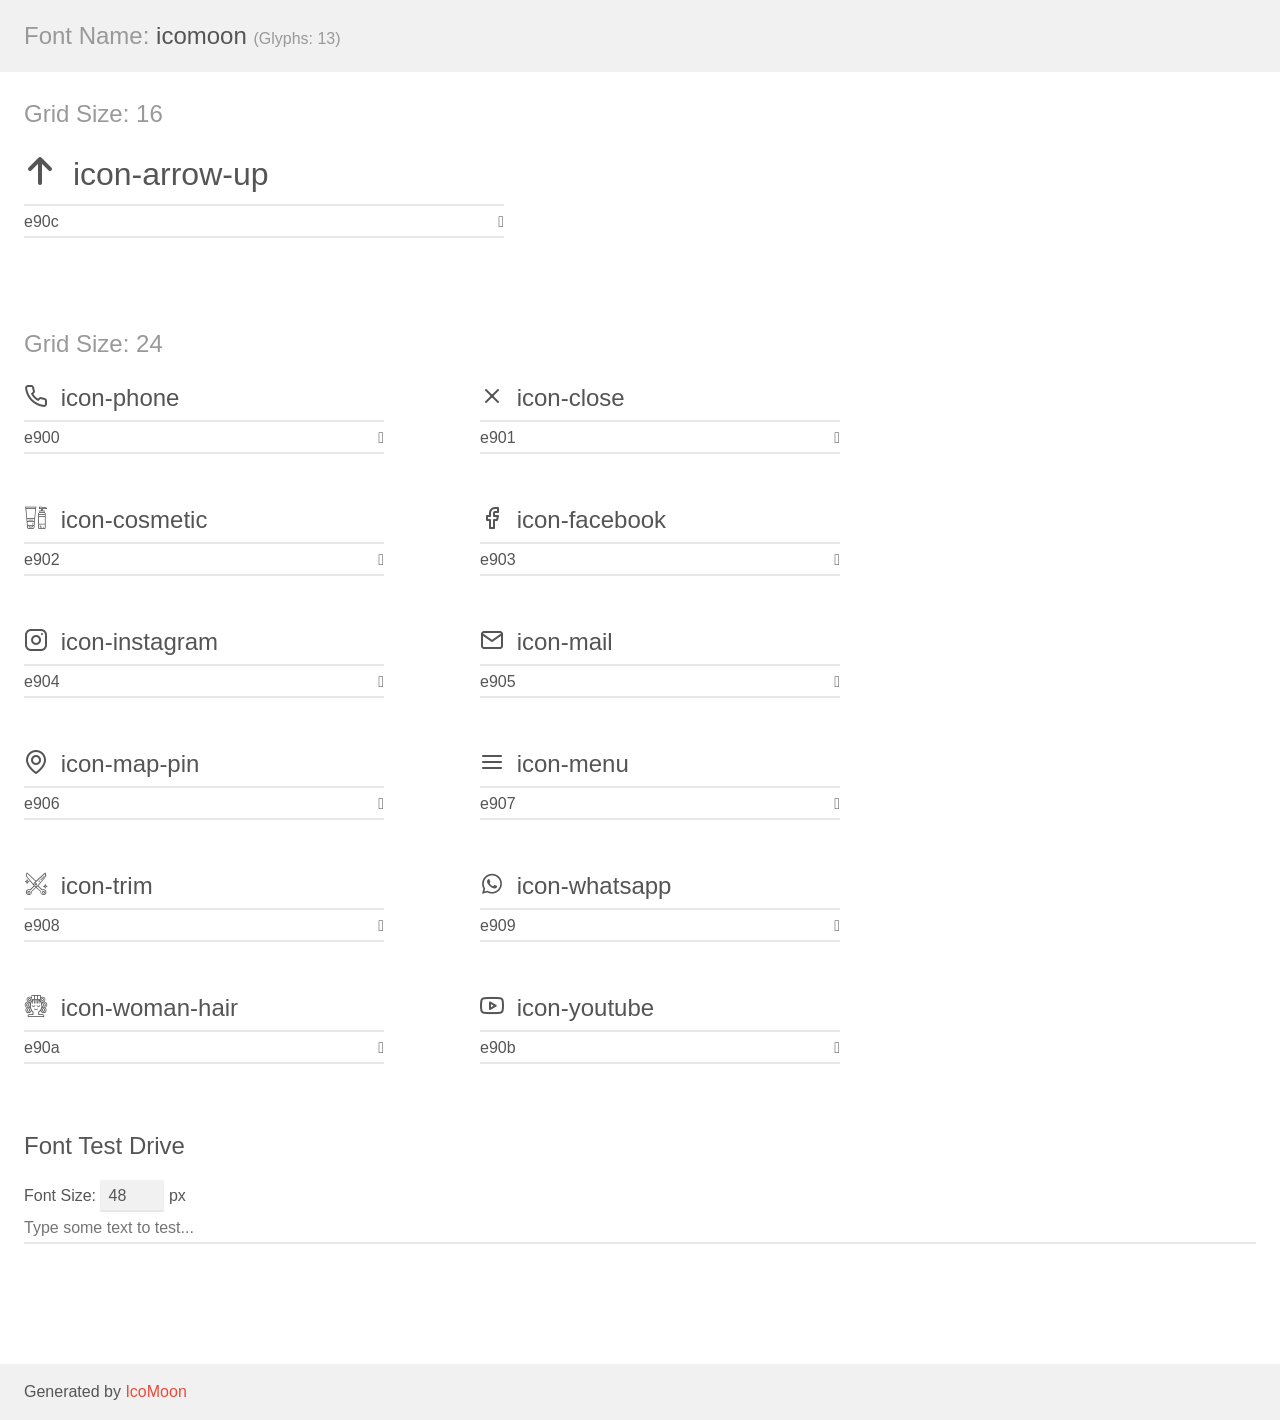
<file: imagens/demo.html>
<!doctype html>
<html>
<head>
    <meta charset="utf-8">
    <title>IcoMoon Demo</title>
    <meta name="description" content="An Icon Font Generated By IcoMoon.io">
    <meta name="viewport" content="width=device-width, initial-scale=1">
    <link rel="stylesheet" href="demo-files/demo.css">
    <link rel="stylesheet" href="style.css"></head>
<body>
    <div class="bgc1 clearfix">
        <h1 class="mhmm mvm"><span class="fgc1">Font Name:</span> icomoon <small class="fgc1">(Glyphs:&nbsp;13)</small></h1>
    </div>
    <div class="clearfix mhl ptl">
        <h1 class="mvm mtn fgc1">Grid Size: 16</h1>
        <div class="glyph fs1">
            <div class="clearfix bshadow0 pbs">
                <span class="icon-arrow-up"></span>
                <span class="mls"> icon-arrow-up</span>
            </div>
            <fieldset class="fs0 size1of1 clearfix hidden-false">
                <input type="text" readonly value="e90c" class="unit size1of2" />
                <input type="text" maxlength="1" readonly value="&#xe90c;" class="unitRight size1of2 talign-right" />
            </fieldset>
            <div class="fs0 bshadow0 clearfix hidden-true">
                <span class="unit pvs fgc1">liga: </span>
                <input type="text" readonly value="" class="liga unitRight" />
            </div>
        </div>
    </div>
    <div class="clearfix mhl ptl">
        <h1 class="mvm mtn fgc1">Grid Size: 24</h1>
        <div class="glyph fs2">
            <div class="clearfix bshadow0 pbs">
                <span class="icon-phone"></span>
                <span class="mls"> icon-phone</span>
            </div>
            <fieldset class="fs0 size1of1 clearfix hidden-false">
                <input type="text" readonly value="e900" class="unit size1of2" />
                <input type="text" maxlength="1" readonly value="&#xe900;" class="unitRight size1of2 talign-right" />
            </fieldset>
            <div class="fs0 bshadow0 clearfix hidden-true">
                <span class="unit pvs fgc1">liga: </span>
                <input type="text" readonly value="" class="liga unitRight" />
            </div>
        </div>
        <div class="glyph fs2">
            <div class="clearfix bshadow0 pbs">
                <span class="icon-close"></span>
                <span class="mls"> icon-close</span>
            </div>
            <fieldset class="fs0 size1of1 clearfix hidden-false">
                <input type="text" readonly value="e901" class="unit size1of2" />
                <input type="text" maxlength="1" readonly value="&#xe901;" class="unitRight size1of2 talign-right" />
            </fieldset>
            <div class="fs0 bshadow0 clearfix hidden-true">
                <span class="unit pvs fgc1">liga: </span>
                <input type="text" readonly value="" class="liga unitRight" />
            </div>
        </div>
        <div class="glyph fs2">
            <div class="clearfix bshadow0 pbs">
                <span class="icon-cosmetic"></span>
                <span class="mls"> icon-cosmetic</span>
            </div>
            <fieldset class="fs0 size1of1 clearfix hidden-false">
                <input type="text" readonly value="e902" class="unit size1of2" />
                <input type="text" maxlength="1" readonly value="&#xe902;" class="unitRight size1of2 talign-right" />
            </fieldset>
            <div class="fs0 bshadow0 clearfix hidden-true">
                <span class="unit pvs fgc1">liga: </span>
                <input type="text" readonly value="" class="liga unitRight" />
            </div>
        </div>
        <div class="glyph fs2">
            <div class="clearfix bshadow0 pbs">
                <span class="icon-facebook"></span>
                <span class="mls"> icon-facebook</span>
            </div>
            <fieldset class="fs0 size1of1 clearfix hidden-false">
                <input type="text" readonly value="e903" class="unit size1of2" />
                <input type="text" maxlength="1" readonly value="&#xe903;" class="unitRight size1of2 talign-right" />
            </fieldset>
            <div class="fs0 bshadow0 clearfix hidden-true">
                <span class="unit pvs fgc1">liga: </span>
                <input type="text" readonly value="" class="liga unitRight" />
            </div>
        </div>
        <div class="glyph fs2">
            <div class="clearfix bshadow0 pbs">
                <span class="icon-instagram"></span>
                <span class="mls"> icon-instagram</span>
            </div>
            <fieldset class="fs0 size1of1 clearfix hidden-false">
                <input type="text" readonly value="e904" class="unit size1of2" />
                <input type="text" maxlength="1" readonly value="&#xe904;" class="unitRight size1of2 talign-right" />
            </fieldset>
            <div class="fs0 bshadow0 clearfix hidden-true">
                <span class="unit pvs fgc1">liga: </span>
                <input type="text" readonly value="" class="liga unitRight" />
            </div>
        </div>
        <div class="glyph fs2">
            <div class="clearfix bshadow0 pbs">
                <span class="icon-mail"></span>
                <span class="mls"> icon-mail</span>
            </div>
            <fieldset class="fs0 size1of1 clearfix hidden-false">
                <input type="text" readonly value="e905" class="unit size1of2" />
                <input type="text" maxlength="1" readonly value="&#xe905;" class="unitRight size1of2 talign-right" />
            </fieldset>
            <div class="fs0 bshadow0 clearfix hidden-true">
                <span class="unit pvs fgc1">liga: </span>
                <input type="text" readonly value="" class="liga unitRight" />
            </div>
        </div>
        <div class="glyph fs2">
            <div class="clearfix bshadow0 pbs">
                <span class="icon-map-pin"></span>
                <span class="mls"> icon-map-pin</span>
            </div>
            <fieldset class="fs0 size1of1 clearfix hidden-false">
                <input type="text" readonly value="e906" class="unit size1of2" />
                <input type="text" maxlength="1" readonly value="&#xe906;" class="unitRight size1of2 talign-right" />
            </fieldset>
            <div class="fs0 bshadow0 clearfix hidden-true">
                <span class="unit pvs fgc1">liga: </span>
                <input type="text" readonly value="" class="liga unitRight" />
            </div>
        </div>
        <div class="glyph fs2">
            <div class="clearfix bshadow0 pbs">
                <span class="icon-menu"></span>
                <span class="mls"> icon-menu</span>
            </div>
            <fieldset class="fs0 size1of1 clearfix hidden-false">
                <input type="text" readonly value="e907" class="unit size1of2" />
                <input type="text" maxlength="1" readonly value="&#xe907;" class="unitRight size1of2 talign-right" />
            </fieldset>
            <div class="fs0 bshadow0 clearfix hidden-true">
                <span class="unit pvs fgc1">liga: </span>
                <input type="text" readonly value="" class="liga unitRight" />
            </div>
        </div>
        <div class="glyph fs2">
            <div class="clearfix bshadow0 pbs">
                <span class="icon-trim"></span>
                <span class="mls"> icon-trim</span>
            </div>
            <fieldset class="fs0 size1of1 clearfix hidden-false">
                <input type="text" readonly value="e908" class="unit size1of2" />
                <input type="text" maxlength="1" readonly value="&#xe908;" class="unitRight size1of2 talign-right" />
            </fieldset>
            <div class="fs0 bshadow0 clearfix hidden-true">
                <span class="unit pvs fgc1">liga: </span>
                <input type="text" readonly value="" class="liga unitRight" />
            </div>
        </div>
        <div class="glyph fs2">
            <div class="clearfix bshadow0 pbs">
                <span class="icon-whatsapp"></span>
                <span class="mls"> icon-whatsapp</span>
            </div>
            <fieldset class="fs0 size1of1 clearfix hidden-false">
                <input type="text" readonly value="e909" class="unit size1of2" />
                <input type="text" maxlength="1" readonly value="&#xe909;" class="unitRight size1of2 talign-right" />
            </fieldset>
            <div class="fs0 bshadow0 clearfix hidden-true">
                <span class="unit pvs fgc1">liga: </span>
                <input type="text" readonly value="" class="liga unitRight" />
            </div>
        </div>
        <div class="glyph fs2">
            <div class="clearfix bshadow0 pbs">
                <span class="icon-woman-hair"></span>
                <span class="mls"> icon-woman-hair</span>
            </div>
            <fieldset class="fs0 size1of1 clearfix hidden-false">
                <input type="text" readonly value="e90a" class="unit size1of2" />
                <input type="text" maxlength="1" readonly value="&#xe90a;" class="unitRight size1of2 talign-right" />
            </fieldset>
            <div class="fs0 bshadow0 clearfix hidden-true">
                <span class="unit pvs fgc1">liga: </span>
                <input type="text" readonly value="" class="liga unitRight" />
            </div>
        </div>
        <div class="glyph fs2">
            <div class="clearfix bshadow0 pbs">
                <span class="icon-youtube"></span>
                <span class="mls"> icon-youtube</span>
            </div>
            <fieldset class="fs0 size1of1 clearfix hidden-false">
                <input type="text" readonly value="e90b" class="unit size1of2" />
                <input type="text" maxlength="1" readonly value="&#xe90b;" class="unitRight size1of2 talign-right" />
            </fieldset>
            <div class="fs0 bshadow0 clearfix hidden-true">
                <span class="unit pvs fgc1">liga: </span>
                <input type="text" readonly value="" class="liga unitRight" />
            </div>
        </div>
    </div>

    <!--[if gt IE 8]><!-->
    <div class="mhl clearfix mbl">
        <h1>Font Test Drive</h1>
        <label>
            Font Size: <input id="fontSize" type="number" class="textbox0 mbm"
            min="8" value="48" />
            px
        </label>
        <input id="testText" type="text" class="phl size1of1 mvl"
        placeholder="Type some text to test..." value=""/>
        <div id="testDrive" class="icon-" style="font-family: icomoon">&nbsp;
        </div>
    </div>
    <!--<![endif]-->
    <div class="bgc1 clearfix">
        <p class="mhl">Generated by <a href="https://icomoon.io/app">IcoMoon</a></p>
    </div>

    <script src="demo-files/demo.js"></script>
</body>
</html>
</file>
<file: imagens/demo-files/demo.css>
body {
  padding: 0;
  margin: 0;
  font-family: sans-serif;
  font-size: 1em;
  line-height: 1.5;
  color: #555;
  background: #fff;
}
h1 {
  font-size: 1.5em;
  font-weight: normal;
}
small {
  font-size: .66666667em;
}
a {
  color: #e74c3c;
  text-decoration: none;
}
a:hover, a:focus {
  box-shadow: 0 1px #e74c3c;
}
.bshadow0, input {
  box-shadow: inset 0 -2px #e7e7e7;
}
input:hover {
  box-shadow: inset 0 -2px #ccc;
}
input, fieldset {
  font-family: sans-serif;
  font-size: 1em;
  margin: 0;
  padding: 0;
  border: 0;
}
input {
  color: inherit;
  line-height: 1.5;
  height: 1.5em;
  padding: .25em 0;
}
input:focus {
  outline: none;
  box-shadow: inset 0 -2px #449fdb;
}
.glyph {
  font-size: 16px;
  width: 15em;
  padding-bottom: 1em;
  margin-right: 4em;
  margin-bottom: 1em;
  float: left;
  overflow: hidden;
}
.liga {
  width: 80%;
  width: calc(100% - 2.5em);
}
.talign-right {
  text-align: right;
}
.talign-center {
  text-align: center;
}
.bgc1 {
  background: #f1f1f1;
}
.fgc1 {
  color: #999;
}
.fgc0 {
  color: #000;
}
p {
  margin-top: 1em;
  margin-bottom: 1em;
}
.mvm {
  margin-top: .75em;
  margin-bottom: .75em;
}
.mtn {
  margin-top: 0;
}
.mtl, .mal {
  margin-top: 1.5em;
}
.mbl, .mal {
  margin-bottom: 1.5em;
}
.mal, .mhl {
  margin-left: 1.5em;
  margin-right: 1.5em;
}
.mhmm {
  margin-left: 1em;
  margin-right: 1em;
}
.mls {
  margin-left: .25em;
}
.ptl {
  padding-top: 1.5em;
}
.pbs, .pvs {
  padding-bottom: .25em;
}
.pvs, .pts {
  padding-top: .25em;
}
.unit {
  float: left;
}
.unitRight {
  float: right;
}
.size1of2 {
  width: 50%;
}
.size1of1 {
  width: 100%;
}
.clearfix:before, .clearfix:after {
  content: " ";
  display: table;
}
.clearfix:after {
  clear: both;
}
.hidden-true {
  display: none;
}
.textbox0 {
  width: 3em;
  background: #f1f1f1;
  padding: .25em .5em;
  line-height: 1.5;
  height: 1.5em;
}
#testDrive {
  display: block;
  padding-top: 24px;
  line-height: 1.5;
}
.fs0 {
  font-size: 16px;
}
.fs1 {
  font-size: 32px;
}
.fs2 {
  font-size: 24px;
}
</file>
<file: imagens/style.css>
@font-face {
  font-family: 'icomoon';
  src:  url('fonts/icomoon.eot?h8w8cq');
  src:  url('fonts/icomoon.eot?h8w8cq#iefix') format('embedded-opentype'),
    url('fonts/icomoon.ttf?h8w8cq') format('truetype'),
    url('fonts/icomoon.woff?h8w8cq') format('woff'),
    url('fonts/icomoon.svg?h8w8cq#icomoon') format('svg');
  font-weight: normal;
  font-style: normal;
  font-display: block;
}

[class^="icon-"], [class*=" icon-"] {
  /* use !important to prevent issues with browser extensions that change fonts */
  font-family: 'icomoon' !important;
  speak: never;
  font-style: normal;
  font-weight: normal;
  font-variant: normal;
  text-transform: none;
  line-height: 1;

  /* Better Font Rendering =========== */
  -webkit-font-smoothing: antialiased;
  -moz-osx-font-smoothing: grayscale;
}

.icon-arrow-up:before {
  content: "\e90c";
}
.icon-phone:before {
  content: "\e900";
}
.icon-close:before {
  content: "\e901";
}
.icon-cosmetic:before {
  content: "\e902";
}
.icon-facebook:before {
  content: "\e903";
}
.icon-instagram:before {
  content: "\e904";
}
.icon-mail:before {
  content: "\e905";
}
.icon-map-pin:before {
  content: "\e906";
}
.icon-menu:before {
  content: "\e907";
}
.icon-trim:before {
  content: "\e908";
}
.icon-whatsapp:before {
  content: "\e909";
}
.icon-woman-hair:before {
  content: "\e90a";
}
.icon-youtube:before {
  content: "\e90b";
}
</file>
